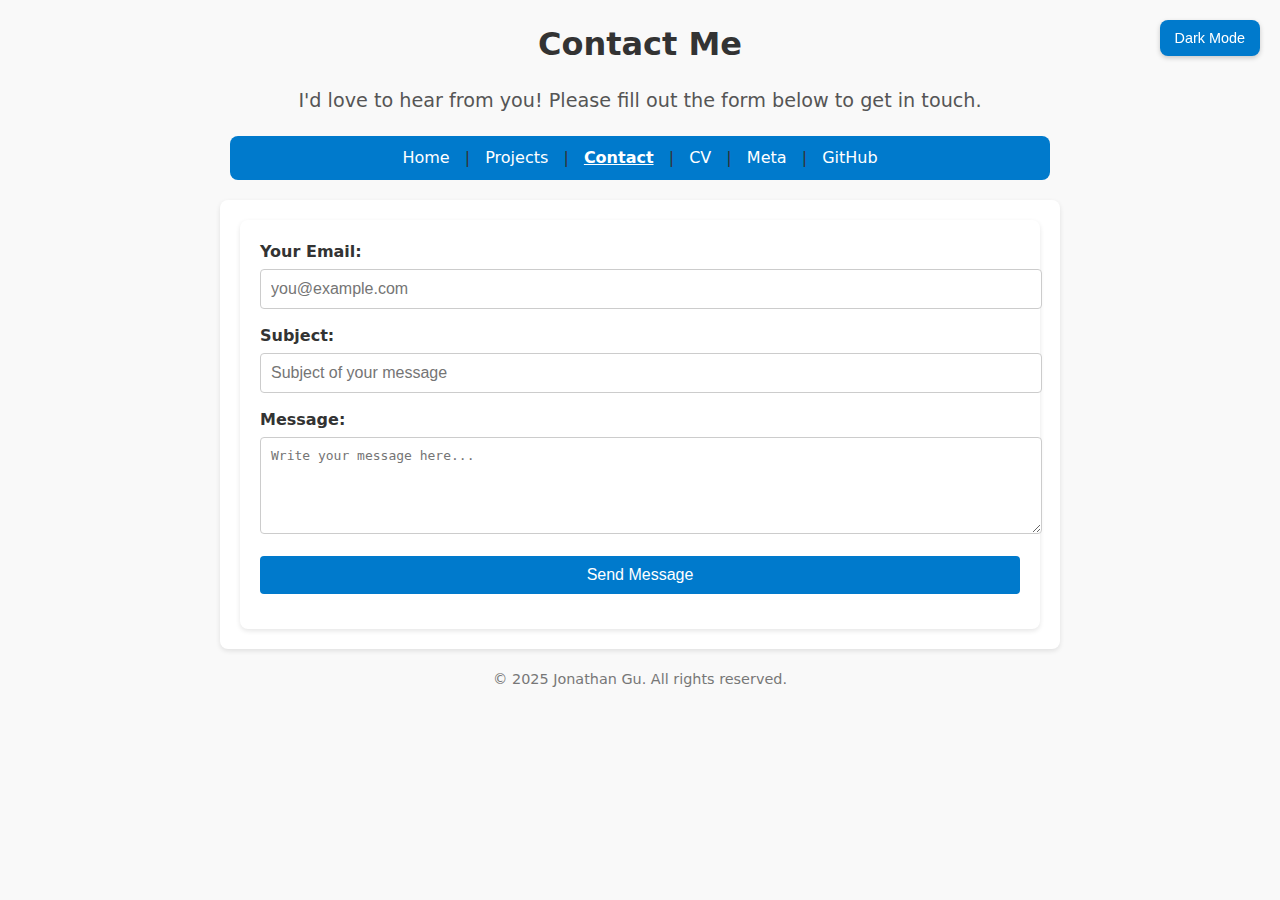
<file: contact/index.html>
<!DOCTYPE html>
<html lang="en">
<head>
    <meta charset="UTF-8">
    <meta name="viewport" content="width=device-width, initial-scale=1.0">
    <title>Contact - Jonathan Gu</title>
    <link rel="stylesheet" href="../style.css">
    <script src="../global.js" type="module"></script>
</head>
<body>
    <header>
        <h1>Contact Me</h1>
        <p>I'd love to hear from you! Please fill out the form below to get in touch.</p>
    </header>

    <nav>
        <a href="../index.html">Home</a> |
        <a href="../projects/index.html">Projects</a> |
        <a href="index.html" aria-current="page">Contact</a> |
        <a href="../CV/index.html">CV</a> |
        <a href="../meta/index.html">Meta</a> |
        <a href="https://github.com/jgu0453" target="_blank">GitHub</a>
    </nav>

    <main>
        <form action="mailto:jogu@ucsd.edu" method="POST" enctype="text/plain">
            <label for="email">Your Email:</label>
            <input id="email" name="email" type="email" placeholder="you@example.com" required>

            <label for="subject">Subject:</label>
            <input id="subject" name="subject" placeholder="Subject of your message" required>

            <label for="message">Message:</label>
            <textarea id="message" name="body" rows="5" placeholder="Write your message here..." required></textarea>

            <button type="submit">Send Message</button>
        </form>
    </main>

    <button class="dark-mode-toggle">Dark Mode</button>

    <footer>
        <p>&copy; 2025 Jonathan Gu. All rights reserved.</p>
    </footer>
</body>
</html>
</file>
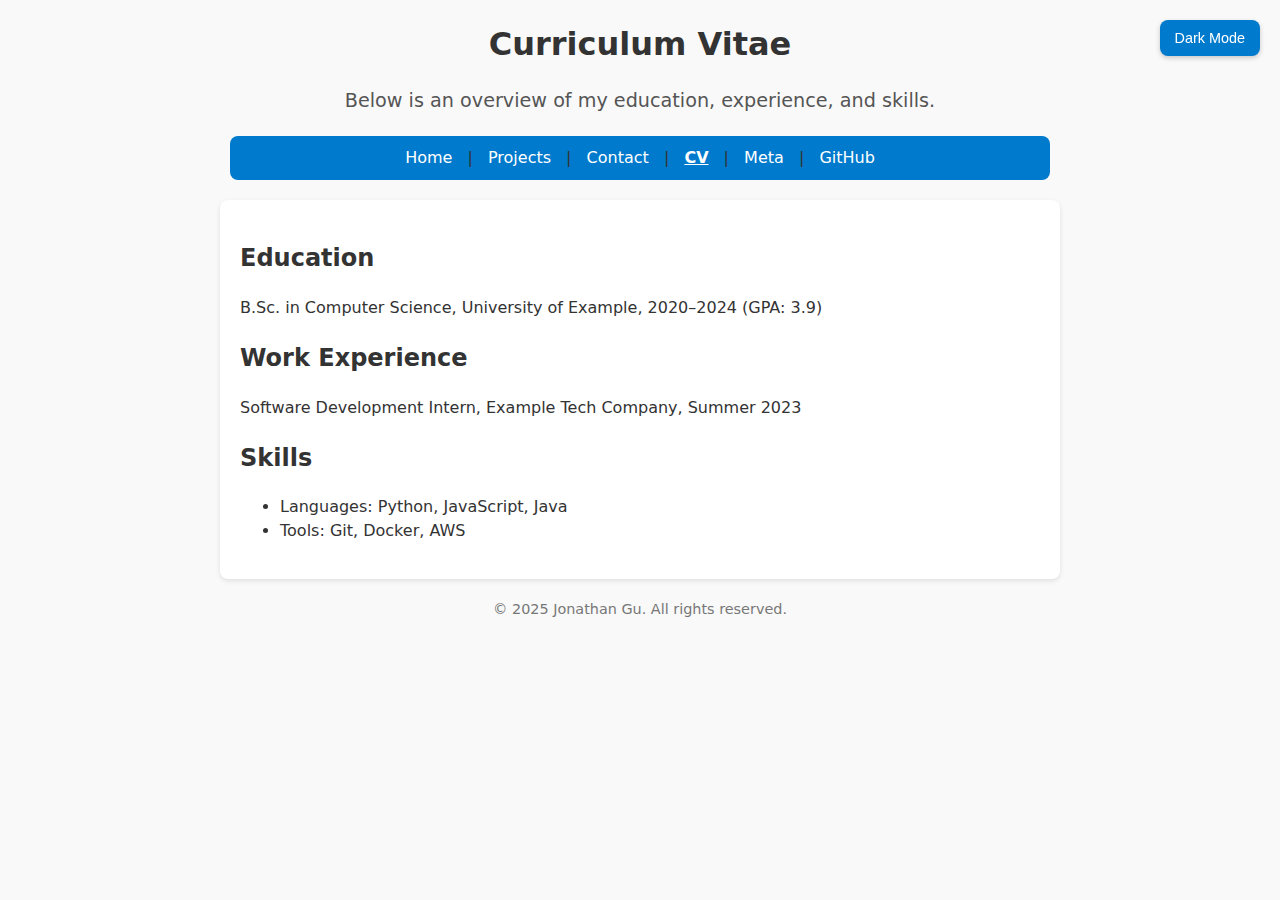
<file: CV/index.html>
<!DOCTYPE html>
<html lang="en">
<head>
    <meta charset="UTF-8">
    <meta name="viewport" content="width=device-width, initial-scale=1.0">
    <title>CV - Jonathan Gu</title>
    <link rel="stylesheet" href="../style.css">
    <script src="../global.js" type="module"></script>
</head>
<body>
    <header>
        <h1>Curriculum Vitae</h1>
        <p>Below is an overview of my education, experience, and skills.</p>
    </header>

    <nav>
        <a href="../index.html">Home</a> |
        <a href="../projects/index.html">Projects</a> |
        <a href="../contact/index.html">Contact</a> |
        <a href="index.html" aria-current="page">CV</a> |
        <a href="../meta/index.html">Meta</a> |
        <a href="https://github.com/jgu0453" target="_blank">GitHub</a>
    </nav>

    <main>
        <section>
            <h2>Education</h2>
            <p>B.Sc. in Computer Science, University of Example, 2020–2024 (GPA: 3.9)</p>
        </section>
        <section>
            <h2>Work Experience</h2>
            <p>Software Development Intern, Example Tech Company, Summer 2023</p>
        </section>
        <section>
            <h2>Skills</h2>
            <ul>
                <li>Languages: Python, JavaScript, Java</li>
                <li>Tools: Git, Docker, AWS</li>
            </ul>
        </section>
    </main>

    <button class="dark-mode-toggle">Dark Mode</button>

    <footer>
        <p>&copy; 2025 Jonathan Gu. All rights reserved.</p>
    </footer>
</body>
</html>
</file>
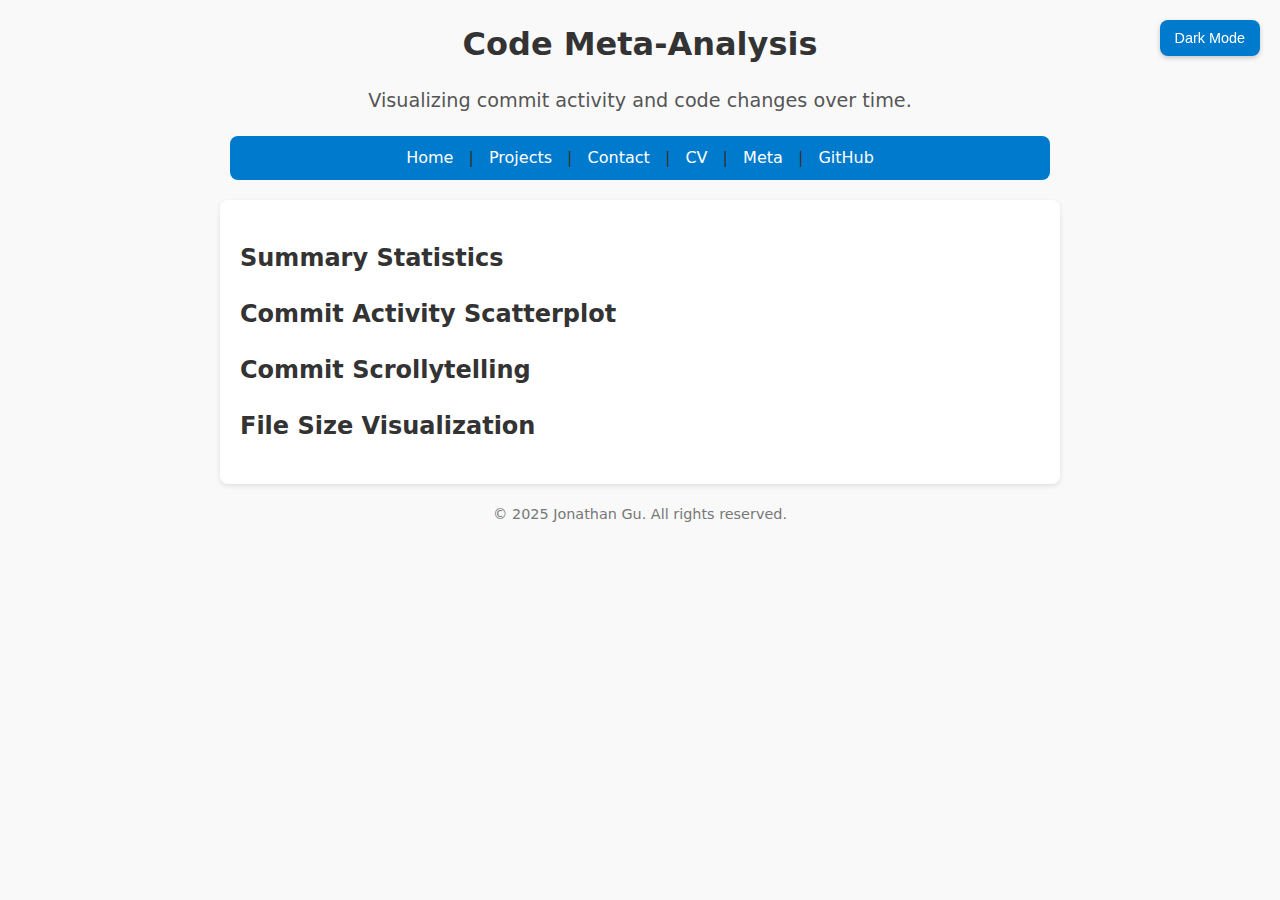
<file: meta/index.html>
<!DOCTYPE html>
<html lang="en">
<head>
  <meta charset="UTF-8">
  <meta name="viewport" content="width=device-width, initial-scale=1.0">
  <title>Meta</title>
  <link rel="stylesheet" href="../style.css">
  <script src="https://d3js.org/d3.v7.min.js"></script>
  <script src="script.js" type="module"></script>
</head>
<body>
  <header>
    <h1>Code Meta-Analysis</h1>
    <p>Visualizing commit activity and code changes over time.</p>
  </header>

  <nav>
    <a href="../index.html">Home</a> |
    <a href="../projects/index.html">Projects</a> |
    <a href="../contact/index.html">Contact</a> |
    <a href="../CV/index.html">CV</a> |
    <a href="index.html" aria-current="page">Meta</a> |
    <a href="https://github.com/jgu0453" target="_blank">GitHub</a>
  </nav>

  <main>
    <section>
      <h2>Summary Statistics</h2>
      <div id="summary-stats"></div>
    </section>

    <section>
      <h2>Commit Activity Scatterplot</h2>
      <div id="scatterplot"></div>
    </section>

    <!-- New Section for Commit Scrollytelling -->
    <section>
      <h2>Commit Scrollytelling</h2>
      <div id="commit-scrollytelling"></div>
    </section>

    <!-- New Section for File Size Visualization -->
    <section>
      <h2>File Size Visualization</h2>
      <div id="file-size-viz"></div>
    </section>
  </main>

  <button class="dark-mode-toggle">Dark Mode</button>

  <footer>
    <p>&copy; 2025 Jonathan Gu. All rights reserved.</p>
  </footer>
</body>
</html>
</file>
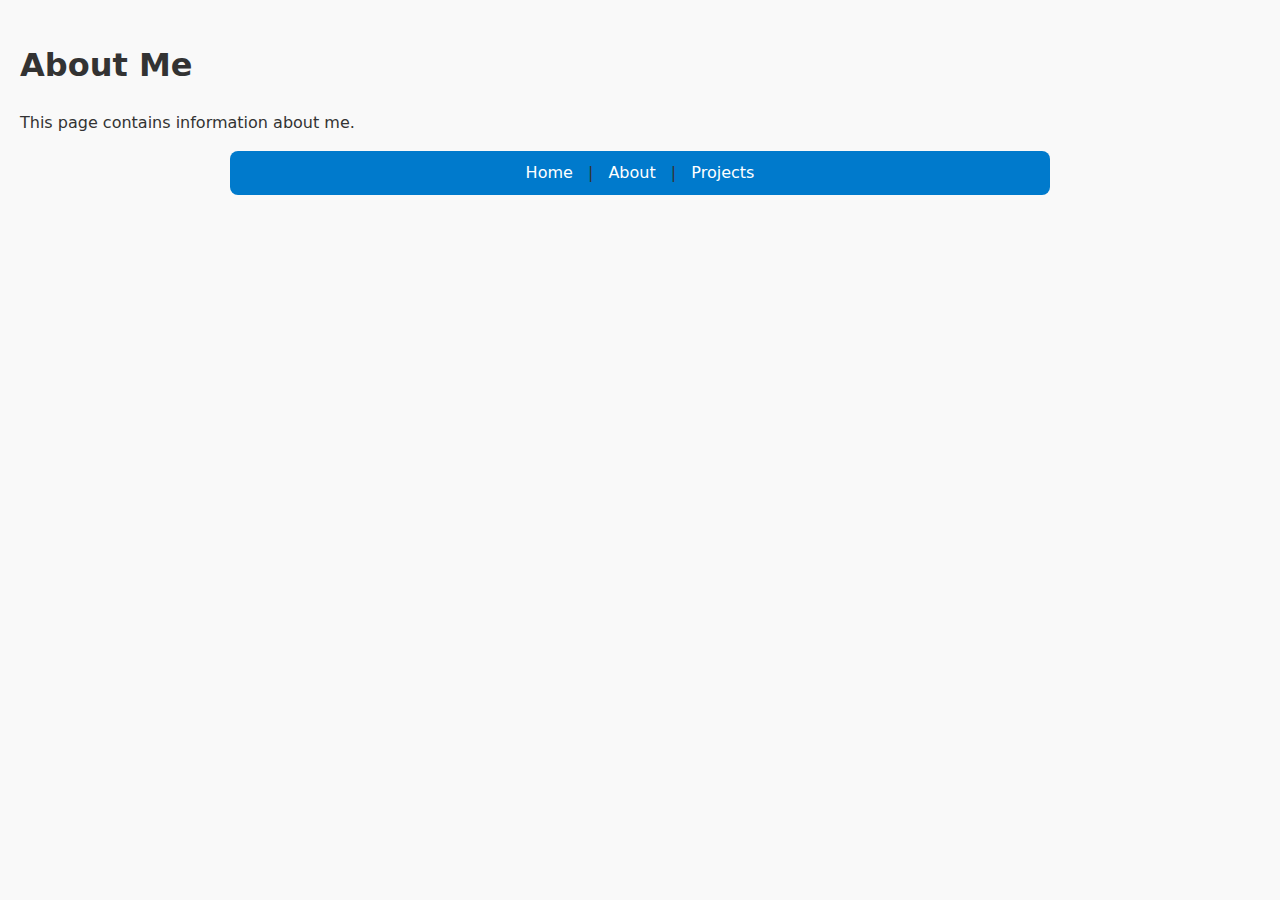
<file: about.html>
<!DOCTYPE html>
<html lang="en">
<head>
    <meta charset="UTF-8">
    <meta name="viewport" content="width=device-width, initial-scale=1.0">
    <title>About - Jonathan Gu</title>
    <link rel="stylesheet" href="style.css">
</head>
<body>
    <h1>About Me</h1>
    <p>This page contains information about me.</p>
    <nav>
        <a href="index.html">Home</a> | 
        <a href="about.html">About</a> | 
        <a href="projects.html">Projects</a>
    </nav>
</body>
</html>
</file>
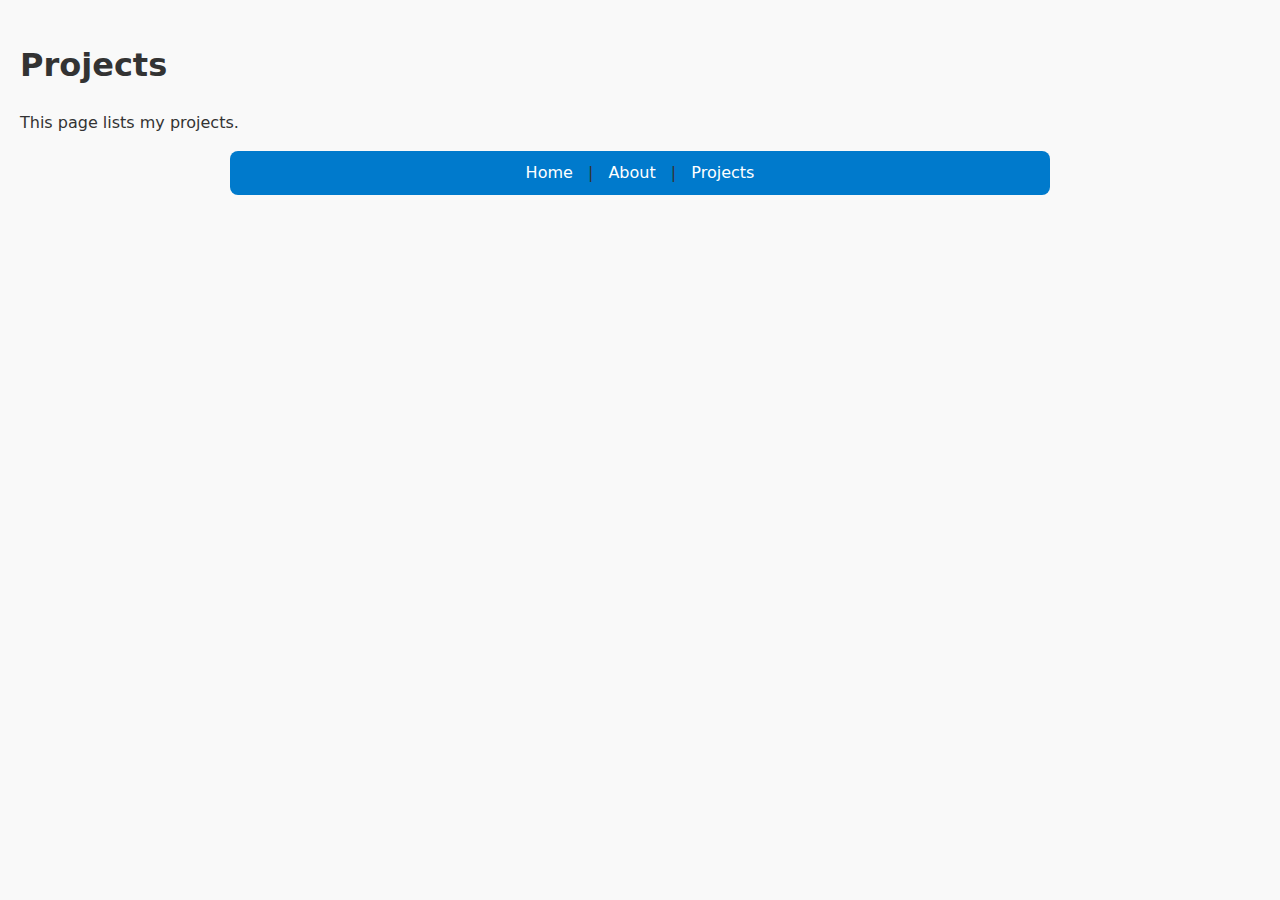
<file: projects.html>
<!DOCTYPE html>
<html lang="en">
<head>
    <meta charset="UTF-8">
    <meta name="viewport" content="width=device-width, initial-scale=1.0">
    <title>Projects - Jonathan Gu</title>
    <link rel="stylesheet" href="style.css">
</head>
<body>
    <h1>Projects</h1>
    <p>This page lists my projects.</p>
    <nav>
        <a href="index.html">Home</a> | 
        <a href="about.html">About</a> | 
        <a href="projects.html">Projects</a>
    </nav>
</body>
</html>
</file>
<file: style.css>
/* Global Styles */
body {
  font: 100%/1.5 system-ui;
  margin: 0;
  padding: 20px;
  background-color: #f9f9f9;
  color: #333;
  transition: background-color 0.3s, color 0.3s;
}

/* Center Content */
header, nav, main, footer {
  max-width: 800px;
  margin: 0 auto;
}

/* Header Styling */
header {
  text-align: center;
  margin-bottom: 20px;
}

header h1 {
  font-size: 2em;
  margin: 0;
}

header p {
  font-size: 1.2em;
  color: #555;
}

/* Navigation Styles */
nav {
  background-color: #007acc;
  padding: 10px;
  border-radius: 8px;
  text-align: center;
  margin-bottom: 20px;
}

nav a {
  color: #fff;
  text-decoration: none;
  margin: 0 10px;
}

nav a:hover {
  text-decoration: underline;
}

nav a.current {
  font-weight: bold;
  text-decoration: underline;
}

/* Main Content Styles */
main {
  background-color: #ffffff;
  padding: 20px;
  border-radius: 8px;
  box-shadow: 0 2px 5px rgba(0, 0, 0, 0.1);
}

/* Footer Styling */
footer {
  text-align: center;
  margin-top: 20px;
  color: #777;
  font-size: 0.9em;
}

footer p {
  margin: 0;
}

/* Image Styling */
figure {
  text-align: center;
  margin: 20px 0;
}

figure img {
  max-width: 100%;
  height: auto;
}

figure figcaption {
  font-size: 0.9em;
  color: #555;
}

/* Form Styles */
form {
  background-color: #ffffff;
  padding: 20px;
  border-radius: 8px;
  box-shadow: 0 2px 5px rgba(0, 0, 0, 0.1);
}

form label {
  display: block;
  margin-bottom: 5px;
  font-weight: bold;
  color: #333; /* Always keep labels black */
}

form input, form textarea, form button {
  width: 100%;
  padding: 10px;
  margin-bottom: 15px;
  border: 1px solid #ccc;
  border-radius: 4px;
  font-size: 1em;
}

form button {
  background-color: #007acc;
  color: #fff;
  border: none;
  cursor: pointer;
}

form button:hover {
  background-color: #005fa3;
}

/* Dark Mode Styling */
body.dark-mode {
  background-color: #121212;
  color: #f0f0f0;
}

body.dark-mode nav {
  background-color: #333;
}

body.dark-mode nav a {
  color: #f0f0f0;
}

body.dark-mode main {
  background-color: #1e1e1e;
  color: #f0f0f0;
}

body.dark-mode footer {
  color: #ccc;
}

/* Dark Mode Form Label */
body.dark-mode form label {
  color: #333; /* Maintain black labels in dark mode */
}

/* Dark Mode Button */
.dark-mode-toggle {
  position: fixed;
  top: 20px;
  right: 20px;
  background-color: #007acc;
  color: white;
  border: none;
  border-radius: 8px;
  padding: 10px 15px;
  font-size: 0.9em;
  cursor: pointer;
  box-shadow: 0 2px 5px rgba(0, 0, 0, 0.2);
  transition: background-color 0.3s ease;
}

.dark-mode-toggle:hover {
  background-color: #005fa3;
}

.grid-layout {
    display: grid;
    grid-template-columns: repeat(auto-fit, minmax(300px, 1fr));
    gap: 20px;
    margin-top: 20px;
}

.project {
    text-align: center;
    padding: 15px;
    border-radius: 8px;
}

.project h3 {
    font-size: 1.3em;
    font-weight: bold;
    margin-bottom: 10px;
}

.project img {
    width: 100%;
    height: 200px;
    object-fit: cover;
    background-color: #e0e0e0;
    display: block;
}

.project p {
    font-size: 0.9em;
    color: #333;
    margin-top: 10px;
}

.project a {
    display: inline-block;
    margin-top: 10px;
    color: #0073e6;
    text-decoration: none;
    font-weight: bold;
}
</file>
